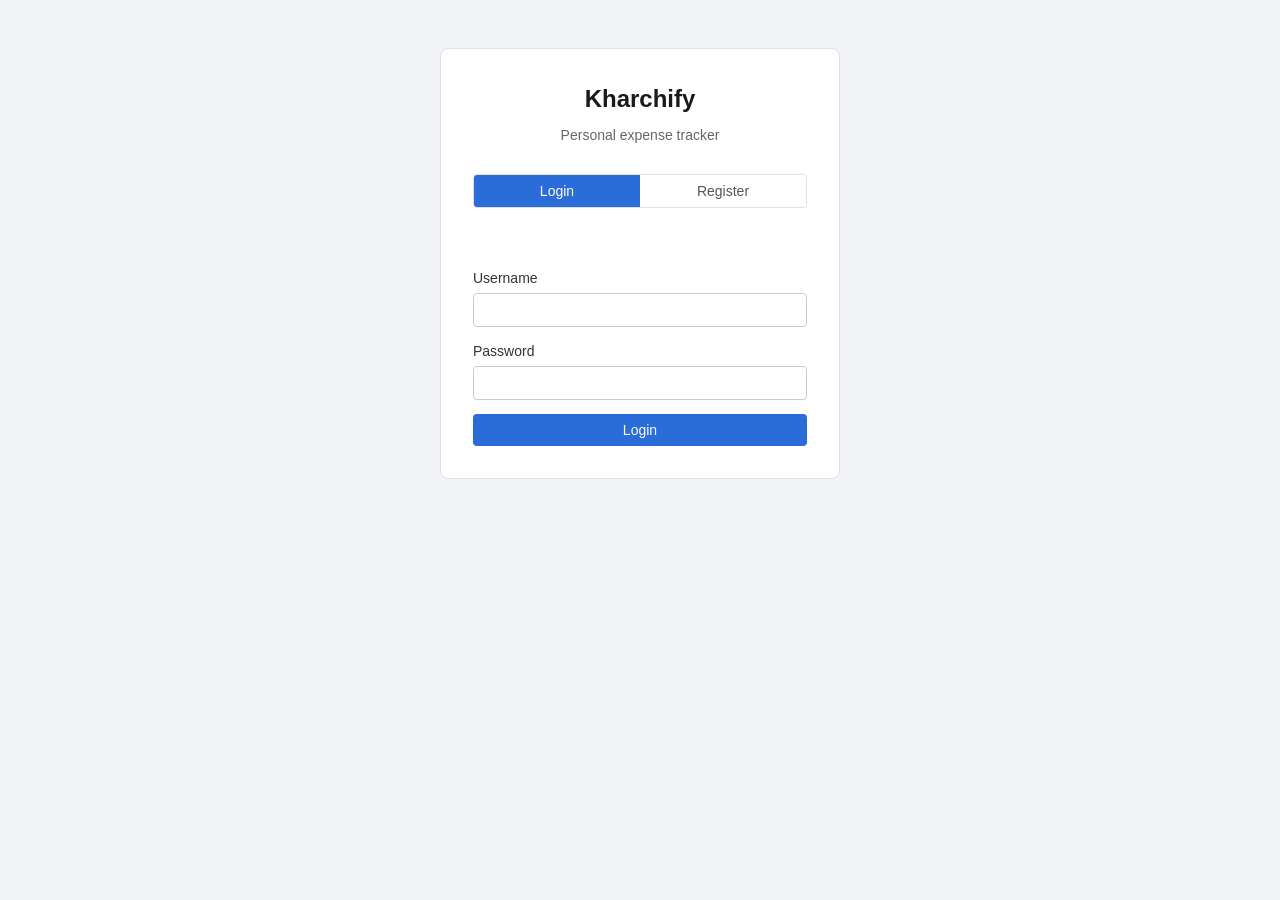
<file: static/index.html>
<!DOCTYPE html>
<html lang="en">
<head>
    <meta charset="UTF-8">
    <meta name="viewport" content="width=device-width, initial-scale=1.0">
    <title>Kharchify - Expense Tracker</title>
    <meta name="description" content="Track your daily expenses by category with Kharchify.">
    <link rel="stylesheet" href="/static/css/styles.css">
</head>
<body class="auth-page">
    <div class="auth-card">
        <p class="app-title">Kharchify</p>
        <p class="app-subtitle">Personal expense tracker</p>

        <div class="form-toggle" role="tablist">
            <button id="btn-show-login" class="active" role="tab" aria-selected="true">Login</button>
            <button id="btn-show-register" role="tab" aria-selected="false">Register</button>
        </div>

        <div id="message-area" class="message-area" aria-live="polite"></div>

        <!-- Login form -->
        <form id="login-form" novalidate>
            <div class="form-group">
                <label for="login-username">Username</label>
                <input type="text" id="login-username" name="username" autocomplete="username" required>
            </div>
            <div class="form-group">
                <label for="login-password">Password</label>
                <input type="password" id="login-password" name="password" autocomplete="current-password" required>
            </div>
            <button type="submit" id="login-submit" class="btn btn-primary btn-block">Login</button>
        </form>

        <!-- Register form -->
        <form id="register-form" style="display:none;" novalidate>
            <div class="form-group">
                <label for="reg-username">Username</label>
                <input type="text" id="reg-username" name="username" autocomplete="username" required>
            </div>
            <div class="form-group">
                <label for="reg-password">Password</label>
                <input type="password" id="reg-password" name="password" autocomplete="new-password" required>
            </div>
            <div class="form-group">
                <label for="reg-confirm">Confirm password</label>
                <input type="password" id="reg-confirm" name="confirm" autocomplete="new-password" required>
            </div>
            <button type="submit" id="register-submit" class="btn btn-primary btn-block">Create account</button>
        </form>
    </div>

    <script src="/static/js/api.js"></script>
    <script src="/static/js/auth.js"></script>
</body>
</html>
</file>
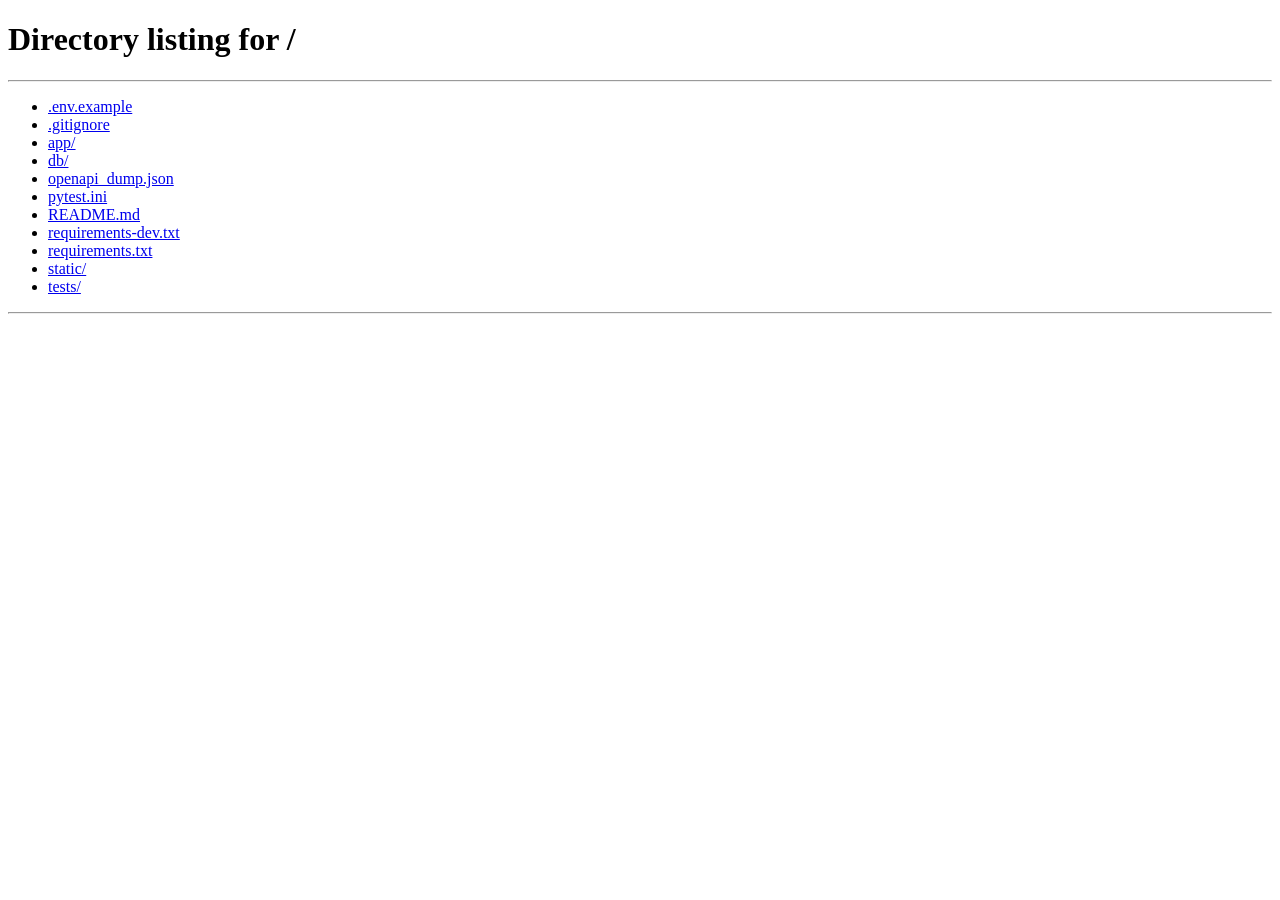
<file: static/dashboard.html>
<!DOCTYPE html>
<html lang="en">
<head>
    <meta charset="UTF-8">
    <meta name="viewport" content="width=device-width, initial-scale=1.0">
    <title>Kharchify - Dashboard</title>
    <meta name="description" content="View and manage your monthly expenses.">
    <link rel="stylesheet" href="/static/css/styles.css">
</head>
<body class="page-wrapper">

    <!-- Header -->
    <header class="site-header">
        <div class="container">
            <h1>Kharchify</h1>
            <span id="user-greeting" class="user-greeting"></span>
            <button id="btn-logout" class="btn btn-secondary btn-sm">Logout</button>
        </div>
    </header>

    <main class="container">

        <!-- Global message area -->
        <div id="message-area" class="message-area" aria-live="polite"></div>

        <!-- Monthly Summary -->
        <section class="card" aria-labelledby="summary-heading">
            <div class="section-header">
                <h2 id="summary-heading">Monthly Summary</h2>
            </div>
            <div class="month-picker-row">
                <label for="month-picker">Month</label>
                <input type="month" id="month-picker">
            </div>
            <div class="summary-cards">
                <div class="summary-card">
                    <h3>Total Spent</h3>
                    <p id="stat-total" class="stat-value">-</p>
                </div>
                <div class="summary-card">
                    <h3>Expenses</h3>
                    <p id="stat-count" class="stat-value">-</p>
                </div>
            </div>
            <div class="table-wrap">
                <table id="summary-table" aria-label="Category breakdown">
                    <thead>
                        <tr>
                            <th>Category</th>
                            <th class="amount-cell">Count</th>
                            <th class="amount-cell">Total</th>
                        </tr>
                    </thead>
                    <tbody id="summary-tbody"></tbody>
                </table>
            </div>
            <p id="summary-empty" class="text-muted" style="display:none;">No expenses for this month.</p>
        </section>

        <!-- Add / Edit Expense Form -->
        <section class="card" aria-labelledby="form-heading">
            <h2 id="form-heading">Add Expense</h2>
            <form id="expense-form" novalidate>
                <input type="hidden" id="edit-expense-id">
                <div class="form-row">
                    <div class="form-group">
                        <label for="field-title">Title</label>
                        <input type="text" id="field-title" maxlength="100" required>
                    </div>
                    <div class="form-group">
                        <label for="field-amount">Amount</label>
                        <input type="number" id="field-amount" min="0.01" step="0.01" required>
                    </div>
                </div>
                <div class="form-row">
                    <div class="form-group">
                        <label for="field-category">Category</label>
                        <select id="field-category" required></select>
                    </div>
                    <div class="form-group">
                        <label for="field-date">Date</label>
                        <input type="date" id="field-date" required>
                    </div>
                </div>
                <div class="form-group">
                    <label for="field-note">Note <span class="text-muted">(optional)</span></label>
                    <input type="text" id="field-note" maxlength="300">
                </div>
                <div class="form-actions">
                    <button type="submit" id="form-submit" class="btn btn-primary">Add expense</button>
                    <button type="button" id="btn-cancel-edit" class="btn btn-secondary" style="display:none;">Cancel</button>
                </div>
            </form>
        </section>

        <!-- Expense List -->
        <section class="card" aria-labelledby="list-heading">
            <h2 id="list-heading">Expenses</h2>

            <!-- Filters -->
            <div class="filter-row" role="search">
                <div class="form-group">
                    <label for="filter-category">Category</label>
                    <select id="filter-category">
                        <option value="">All</option>
                    </select>
                </div>
                <div class="form-group">
                    <label for="filter-from">From</label>
                    <input type="date" id="filter-from">
                </div>
                <div class="form-group">
                    <label for="filter-to">To</label>
                    <input type="date" id="filter-to">
                </div>
                <button id="btn-apply-filters" class="btn btn-primary btn-sm">Apply</button>
                <button id="btn-clear-filters" class="btn btn-secondary btn-sm">Clear</button>
            </div>

            <!-- Table -->
            <div class="table-wrap">
                <table aria-label="Expense list">
                    <thead>
                        <tr>
                            <th>Date</th>
                            <th>Title</th>
                            <th>Category</th>
                            <th class="amount-cell">Amount</th>
                            <th>Actions</th>
                        </tr>
                    </thead>
                    <tbody id="expense-tbody"></tbody>
                </table>
            </div>
            <p id="list-empty" class="text-muted" style="display:none;">No expenses found.</p>

            <!-- Pagination -->
            <div class="pagination">
                <button id="btn-prev" class="btn btn-secondary btn-sm">Previous</button>
                <span id="page-info">Page 1 of 1</span>
                <button id="btn-next" class="btn btn-secondary btn-sm">Next</button>
            </div>
        </section>

    </main>

    <script src="/static/js/api.js"></script>
    <script src="/static/js/dashboard.js"></script>
</body>
</html>
</file>
<file: static/css/styles.css>
/* Kharchify - Expense Tracker styles */

*, *::before, *::after {
    box-sizing: border-box;
    margin: 0;
    padding: 0;
}

body {
    font-family: -apple-system, BlinkMacSystemFont, "Segoe UI", Roboto, Helvetica, Arial, sans-serif;
    background: #f2f4f7;
    color: #1a1a1a;
    font-size: 15px;
    line-height: 1.5;
}

/* ─── Layout ──────────────────────────────────────────────────── */

.container {
    max-width: 960px;
    margin: 0 auto;
    padding: 0 16px;
}

.page-wrapper {
    min-height: 100vh;
    padding-bottom: 48px;
}

/* ─── Header ──────────────────────────────────────────────────── */

.site-header {
    background: #fff;
    border-bottom: 1px solid #dde1e7;
    padding: 12px 0;
    margin-bottom: 32px;
}

.site-header .container {
    display: flex;
    align-items: center;
    gap: 16px;
}

.site-header h1 {
    font-size: 1.2rem;
    font-weight: 700;
    color: #1a1a1a;
    flex: 1;
}

.site-header .user-greeting {
    font-size: 0.9rem;
    color: #555;
}

/* ─── Cards ───────────────────────────────────────────────────── */

.card {
    background: #fff;
    border: 1px solid #dde1e7;
    border-radius: 6px;
    padding: 24px;
    margin-bottom: 24px;
}

.card h2 {
    font-size: 1rem;
    font-weight: 600;
    margin-bottom: 16px;
    color: #1a1a1a;
}

.card h3 {
    font-size: 0.85rem;
    font-weight: 600;
    text-transform: uppercase;
    letter-spacing: 0.04em;
    color: #666;
    margin-bottom: 4px;
}

/* ─── Summary cards ───────────────────────────────────────────── */

.summary-cards {
    display: flex;
    gap: 16px;
    margin-bottom: 20px;
    flex-wrap: wrap;
}

.summary-card {
    flex: 1;
    min-width: 160px;
    background: #f8f9fb;
    border: 1px solid #dde1e7;
    border-radius: 6px;
    padding: 16px 20px;
}

.summary-card .stat-value {
    font-size: 1.6rem;
    font-weight: 700;
    color: #1a1a1a;
}

/* ─── Forms ───────────────────────────────────────────────────── */

.form-group {
    margin-bottom: 14px;
}

.form-group label {
    display: block;
    font-size: 0.875rem;
    font-weight: 500;
    margin-bottom: 4px;
    color: #333;
}

.form-group input,
.form-group select,
.form-group textarea {
    width: 100%;
    padding: 8px 10px;
    border: 1px solid #c8cdd5;
    border-radius: 4px;
    font-size: 0.9rem;
    font-family: inherit;
    color: #1a1a1a;
    background: #fff;
    transition: border-color 0.15s;
}

.form-group input:focus,
.form-group select:focus,
.form-group textarea:focus {
    outline: none;
    border-color: #2a6dd9;
    box-shadow: 0 0 0 2px rgba(42, 109, 217, 0.12);
}

.form-row {
    display: flex;
    gap: 12px;
    flex-wrap: wrap;
}

.form-row .form-group {
    flex: 1;
    min-width: 140px;
}

/* ─── Auth page specific ──────────────────────────────────────── */

.auth-page {
    display: flex;
    align-items: flex-start;
    justify-content: center;
    min-height: 100vh;
    padding: 48px 16px;
    background: #f2f4f7;
}

.auth-card {
    width: 100%;
    max-width: 400px;
    background: #fff;
    border: 1px solid #dde1e7;
    border-radius: 8px;
    padding: 32px;
}

.auth-card .app-title {
    font-size: 1.5rem;
    font-weight: 700;
    text-align: center;
    margin-bottom: 8px;
    color: #1a1a1a;
}

.auth-card .app-subtitle {
    text-align: center;
    font-size: 0.875rem;
    color: #666;
    margin-bottom: 28px;
}

.form-toggle {
    display: flex;
    gap: 0;
    margin-bottom: 24px;
    border: 1px solid #dde1e7;
    border-radius: 4px;
    overflow: hidden;
}

.form-toggle button {
    flex: 1;
    padding: 8px;
    font-size: 0.875rem;
    font-weight: 500;
    border: none;
    background: #fff;
    cursor: pointer;
    color: #555;
    transition: background 0.15s, color 0.15s;
}

.form-toggle button.active {
    background: #2a6dd9;
    color: #fff;
}

/* ─── Buttons ─────────────────────────────────────────────────── */

.btn {
    display: inline-block;
    padding: 8px 16px;
    font-size: 0.875rem;
    font-weight: 500;
    border: none;
    border-radius: 4px;
    cursor: pointer;
    font-family: inherit;
    text-align: center;
    transition: background 0.15s, opacity 0.15s;
    white-space: nowrap;
}

.btn:disabled {
    opacity: 0.6;
    cursor: not-allowed;
}

.btn-primary {
    background: #2a6dd9;
    color: #fff;
}

.btn-primary:hover:not(:disabled) {
    background: #2460c0;
}

.btn-danger {
    background: #d93025;
    color: #fff;
}

.btn-danger:hover:not(:disabled) {
    background: #c12b20;
}

.btn-secondary {
    background: #e8eaed;
    color: #333;
}

.btn-secondary:hover:not(:disabled) {
    background: #d8dade;
}

.btn-sm {
    padding: 4px 10px;
    font-size: 0.8rem;
}

.btn-block {
    width: 100%;
    display: block;
}

/* ─── Tables ──────────────────────────────────────────────────── */

.table-wrap {
    overflow-x: auto;
    -webkit-overflow-scrolling: touch;
}

table {
    width: 100%;
    border-collapse: collapse;
    font-size: 0.875rem;
}

th {
    text-align: left;
    padding: 8px 10px;
    border-bottom: 2px solid #dde1e7;
    font-weight: 600;
    color: #444;
    white-space: nowrap;
}

td {
    padding: 8px 10px;
    border-bottom: 1px solid #edf0f3;
    color: #1a1a1a;
    vertical-align: middle;
}

tr:last-child td {
    border-bottom: none;
}

tr:hover td {
    background: #f8f9fb;
}

.amount-cell {
    text-align: right;
    font-variant-numeric: tabular-nums;
}

.actions-cell {
    white-space: nowrap;
    display: flex;
    gap: 6px;
}

/* ─── Filters / pagination ────────────────────────────────────── */

.filter-row {
    display: flex;
    gap: 10px;
    align-items: flex-end;
    flex-wrap: wrap;
    margin-bottom: 16px;
}

.filter-row .form-group {
    margin-bottom: 0;
    min-width: 120px;
}

.filter-row label {
    font-size: 0.8rem;
}

.pagination {
    display: flex;
    align-items: center;
    justify-content: center;
    gap: 12px;
    margin-top: 16px;
    font-size: 0.875rem;
    color: #555;
}

/* ─── Messages ────────────────────────────────────────────────── */

.message-area {
    margin-bottom: 16px;
    min-height: 20px;
}

.message-error {
    background: #fde8e7;
    border: 1px solid #f5aca8;
    color: #8b1a15;
    border-radius: 4px;
    padding: 10px 14px;
    font-size: 0.875rem;
}

.message-success {
    background: #e6f4ea;
    border: 1px solid #a8d5b2;
    color: #1a5c2a;
    border-radius: 4px;
    padding: 10px 14px;
    font-size: 0.875rem;
}

/* ─── Utilities ───────────────────────────────────────────────── */

.text-muted {
    color: #777;
    font-size: 0.875rem;
}

.section-header {
    display: flex;
    align-items: center;
    justify-content: space-between;
    margin-bottom: 16px;
}

.section-header h2 {
    margin-bottom: 0;
}

.month-picker-row {
    display: flex;
    align-items: center;
    gap: 12px;
    margin-bottom: 16px;
    flex-wrap: wrap;
}

.month-picker-row label {
    font-size: 0.875rem;
    font-weight: 500;
    color: #333;
}

.month-picker-row input[type="month"] {
    padding: 6px 8px;
    border: 1px solid #c8cdd5;
    border-radius: 4px;
    font-size: 0.875rem;
    font-family: inherit;
}

.form-actions {
    display: flex;
    gap: 8px;
    align-items: center;
    margin-top: 6px;
    flex-wrap: wrap;
}

/* ─── Responsive ──────────────────────────────────────────────── */

@media (max-width: 600px) {
    .auth-card {
        padding: 24px 16px;
    }

    .card {
        padding: 16px;
    }

    .summary-cards {
        flex-direction: column;
    }

    .summary-card {
        min-width: unset;
    }

    .form-row {
        flex-direction: column;
    }

    .form-row .form-group {
        min-width: unset;
    }

    .filter-row {
        flex-direction: column;
        align-items: stretch;
    }

    .filter-row .form-group {
        min-width: unset;
        width: 100%;
    }

    .filter-row .btn {
        width: 100%;
    }

    .btn-block-sm {
        width: 100%;
        display: block;
    }

    .site-header .container {
        flex-wrap: wrap;
    }

    .pagination {
        flex-wrap: wrap;
    }

    .form-actions {
        flex-direction: column;
        align-items: stretch;
    }

    .form-actions .btn {
        width: 100%;
    }
}
</file>
